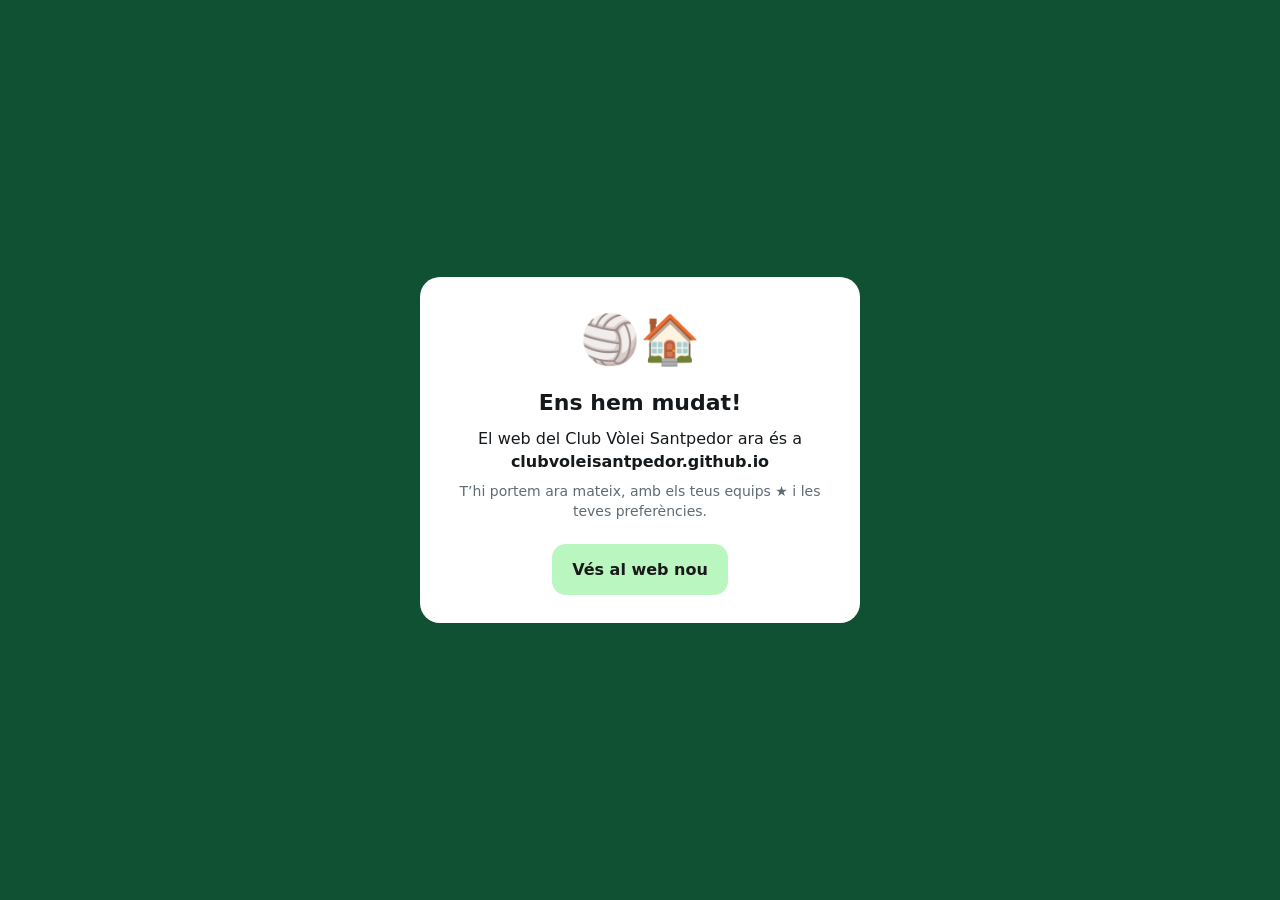
<file: index.html>
<!doctype html>
<html lang="ca">
<head>
<meta charset="utf-8">
<meta name="viewport" content="width=device-width, initial-scale=1">
<meta name="robots" content="noindex">
<title>Ens hem mudat · Club Vòlei Santpedor</title>
<link rel="canonical" href="https://clubvoleisantpedor.github.io/">
<style>
  :root { --bg:#0f5132; --card:#ffffff; --ink:#15191c; --muted:#5f6b73; --accent:#b9f6c0; }
  * { box-sizing:border-box; }
  html, body { margin:0; overflow-x:clip; }
  body { min-height:100vh; display:flex; align-items:center; justify-content:center; padding:24px 16px;
         background:var(--bg); color:var(--ink); font-family:system-ui,-apple-system,"Segoe UI",Roboto,sans-serif; line-height:1.45; }
  main { background:var(--card); border-radius:20px; max-width:440px; width:100%; padding:28px 22px; text-align:center; }
  h1 { font-size:22px; margin:12px 0 6px; }
  p { margin:8px 0; }
  .muted { color:var(--muted); font-size:14px; }
  a.btn { display:inline-block; margin-top:14px; padding:14px 20px; border-radius:14px; background:var(--accent); color:#1a1a1a; font-weight:800; text-decoration:none; }
  a.btn:focus-visible { outline:3px solid var(--bg); outline-offset:3px; }
  .big { font-size:48px; }
</style>
</head>
<body>
<main>
  <div class="big" aria-hidden="true">🏐🏠</div>
  <h1>Ens hem mudat!</h1>
  <p>El web del Club Vòlei Santpedor ara és a<br><b>clubvoleisantpedor.github.io</b></p>
  <p class="muted" id="msg">T’hi portem ara mateix, amb els teus equips ★ i les teves preferències.</p>
  <a class="btn" id="go" href="https://clubvoleisantpedor.github.io/">Vés al web nou</a>
  <p class="muted" id="ios" hidden>Si l’havies afegit a la pantalla d’inici, obre el web nou i torna’l a afegir: Compartir ⬆️ › «Afegeix a la pantalla d’inici».</p>
</main>
<script>
/* Bridge of the old address (2026-11): every page of dpericas.github.io comes here (index.html and
 * 404.html are this same page) and goes to the same page of clubvoleisantpedor.github.io, carrying what
 * this browser had saved here in the address fragment ("#mudanca=…", read by js/mudanca.js there). A
 * fragment never reaches any server. An editor's session is not carried (they sign in again). */
(function () {
  "use strict";
  var NEW = "https://clubvoleisantpedor.github.io";
  var hash = (location.hash || "").replace(/^#/, "");
  var keys = {}, n = 0;
  try {
    for (var i = 0; i < localStorage.length; i++) {
      var k = localStorage.key(i);
      if (!k || k === "cache_data" || k.indexOf("vspe_") === 0) continue;
      keys[k] = localStorage.getItem(k); n++;
    }
  } catch (e) {}
  function pack(o) {
    var s = btoa(unescape(encodeURIComponent(JSON.stringify(o))));
    return s.replace(/\+/g, "-").replace(/\//g, "_").replace(/=+$/, "");
  }
  var data = pack({ h: hash, k: keys });
  // very big (the games' album…): the games travel with their progress code instead
  if (data.length > 60000) {
    Object.keys(keys).forEach(function (k) { if (k.indexOf("jocs_") === 0 && k !== "jocs_code") delete keys[k]; });
    data = pack({ h: hash, k: keys });
  }
  var url = NEW + location.pathname + location.search + (n ? "#mudanca=" + data : (hash ? "#" + hash : ""));
  document.getElementById("go").href = url;
  var standalone = window.navigator.standalone === true || (window.matchMedia && matchMedia("(display-mode: standalone)").matches);
  if (standalone) document.getElementById("ios").hidden = false;
  setTimeout(function () { location.replace(url); }, standalone ? 4000 : 1200);
})();
</script>
</body>
</html>
</file>
